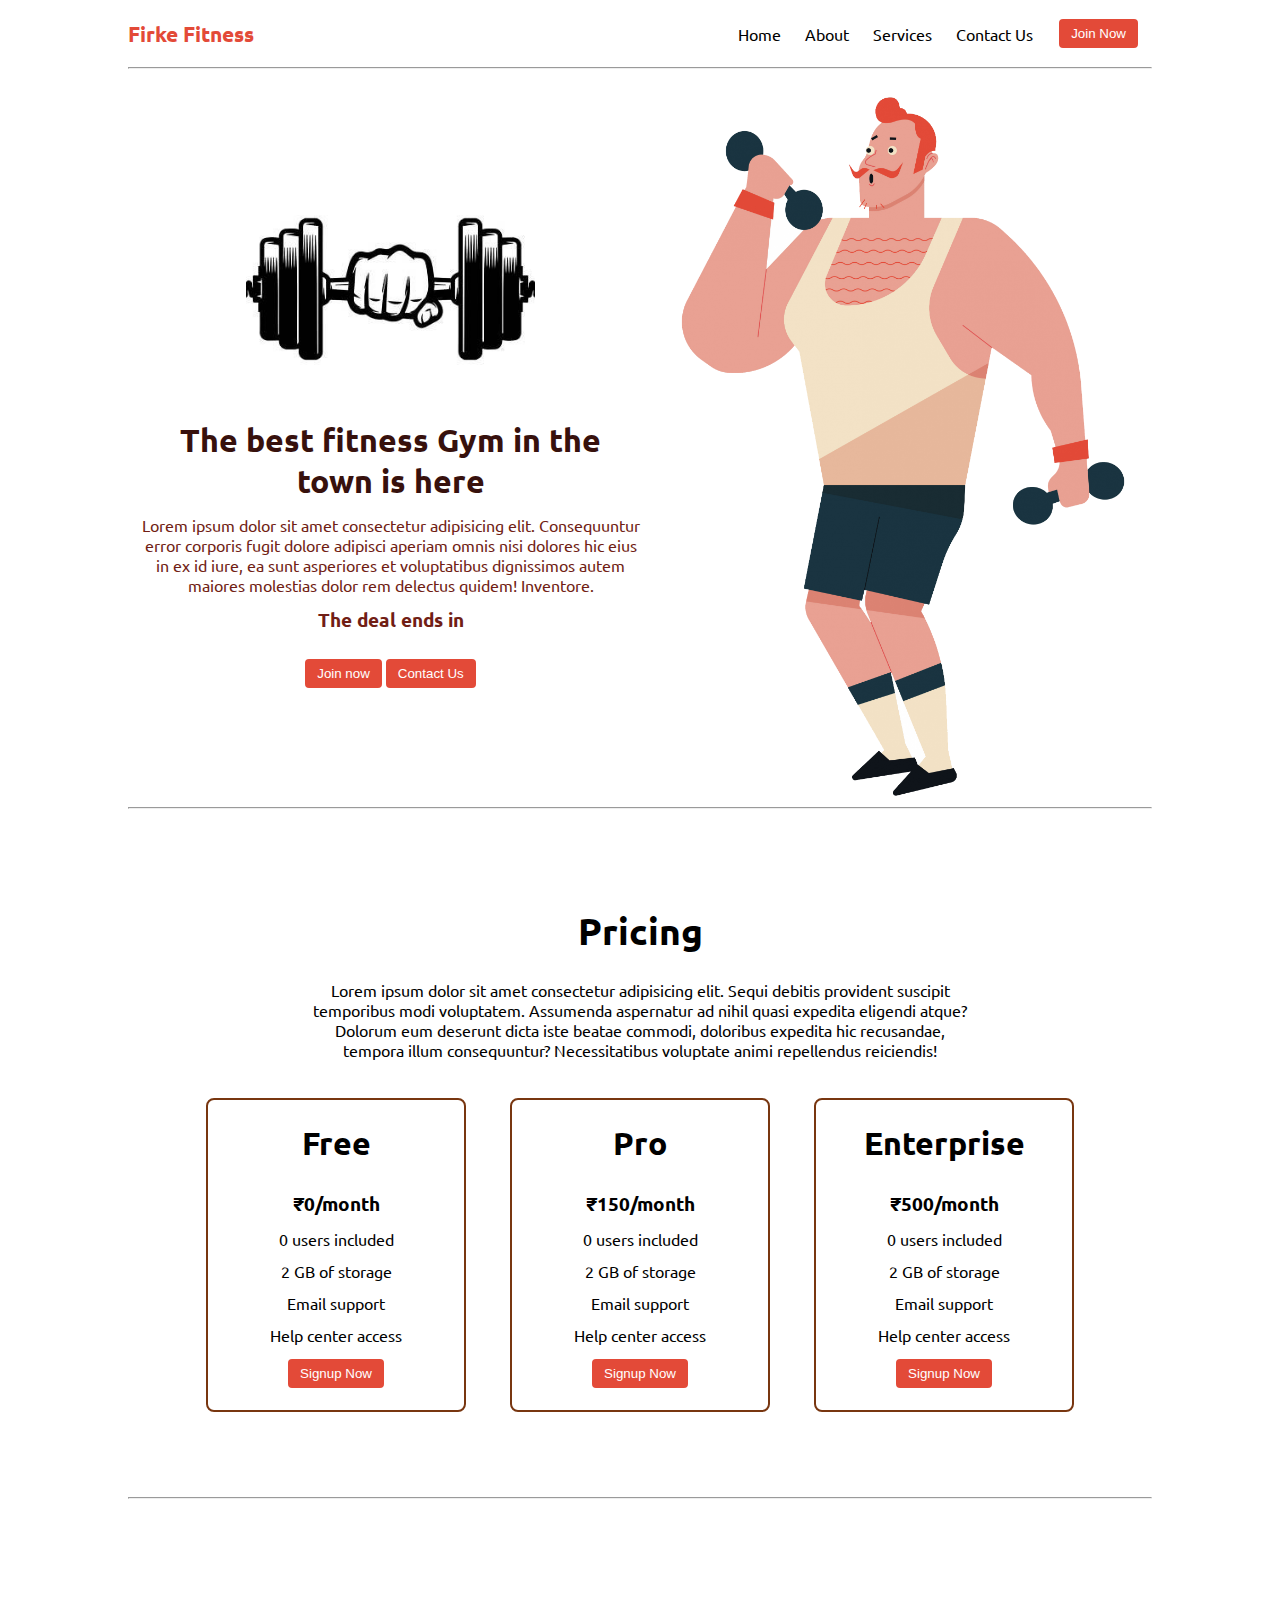
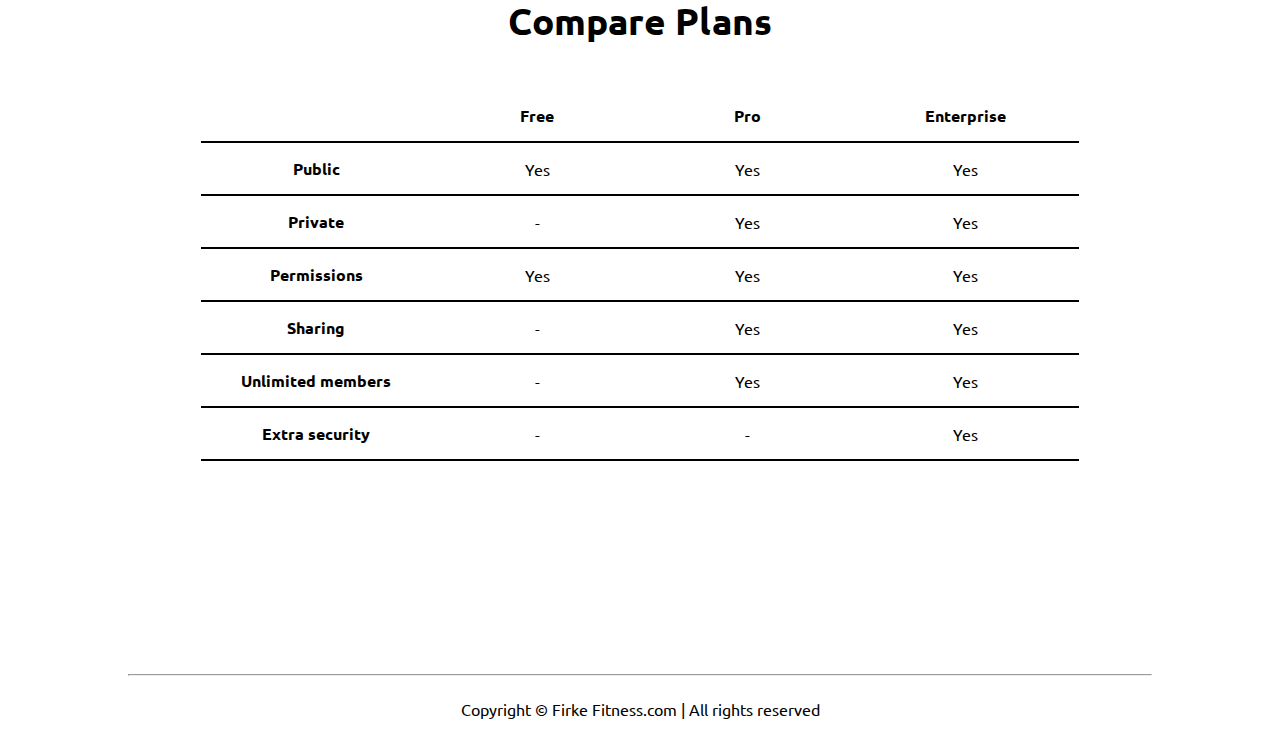
<file: InfoTech/landing page/index.html>
<!DOCTYPE html>
<html lang="en">

<head>
    <meta charset="UTF-8">
    <meta http-equiv="X-UA-Compatible" content="IE=edge">
    <meta name="viewport" content="width=device-width, initial-scale=1.0">
    <title>Firke Fitness - The best fitness gym in the town</title>
    <link rel="stylesheet" href="style.css">
    <script src="timer.js"></script>
    <link rel="stylesheet" href="utils.css">
</head>

<body class='overflow-x-hidden'>
    <div class="container mx-auto">
        <header>
            <nav class="flex justify-between">
                <div class="logo font-bold flex items-center text-blue">Firke Fitness</div>
                <ul class="navbar flex items-center">
                    <li>Home</li>
                    <li>About</li>
                    <li>Services</li>
                    <li>Contact Us</li>
                    <li><button class="btn">Join Now</button></li>
                </ul>
            </nav>
            <hr>
        </header>
        <main class="min-h-screen">
            <section class="section1">
                <div class="flex">
                    <div class="topleft flex flex-col justify-center px-2">
                        <div class=" text-center">
                            <img class="dumbellimg" src="dumbell.png" alt="">
                        </div>
                        <h1 class="my-1 text-center">The best fitness Gym in the town is here</h1>
                        <p class=" text-center">Lorem ipsum dolor sit amet consectetur adipisicing elit. Consequuntur
                            error corporis fugit dolore adipisci aperiam omnis nisi dolores hic eius in ex id iure, ea
                            sunt asperiores et voluptatibus dignissimos autem maiores molestias dolor rem delectus
                            quidem! Inventore.</p>
                            <!-- Display the countdown timer in an element -->
                            <p class="deal text-center">The deal ends in <span id="demo"></span></p>
                            <div class="buttons">
                                <button class="btn">Join now</button>
                                <button class="btn">Contact Us</button>
                            </div>
                    </div>
                    <div class="topright flex justify-center">
                        <img class="gymimg" src="gym.png" alt="">
                    </div>
                </div>
            </section>
            <hr>
            <section class="section2">
                <h1 class="text-center my-2">Pricing</h1>
                <p class="my-2">Lorem ipsum dolor sit amet consectetur adipisicing elit. Sequi debitis provident
                    suscipit temporibus modi voluptatem. Assumenda aspernatur ad nihil quasi expedita eligendi atque?
                    Dolorum eum deserunt dicta iste beatae commodi, doloribus expedita hic recusandae, tempora illum
                    consequuntur? Necessitatibus voluptate animi repellendus reiciendis!</p>
                <div class="boxes flex justify-center">
                    <div class="box">
                        <h2>Free</h2>
                        <ul>
                            <li class="highlighted">₹0/month</li>
                            <li>0 users included</li>
                            <li>2 GB of storage</li>
                            <li>Email support</li>
                            <li>Help center access</li>
                            <li><button class="btn">Signup Now</button></li>
                        </ul>
                    </div>
                    <div class="box">
                        <h2>Pro</h2>
                        <ul>
                            <li class="highlighted">₹150/month</li>
                            <li>0 users included</li>
                            <li>2 GB of storage</li>
                            <li>Email support</li>
                            <li>Help center access</li>
                            <li><button class="btn">Signup Now</button></li>
                        </ul>
                    </div>
                    <div class="box">
                        <h2>Enterprise</h2>
                        <ul>
                            <li class="highlighted">₹500/month</li>
                            <li>0 users included</li>
                            <li>2 GB of storage</li>
                            <li>Email support</li>
                            <li>Help center access</li>
                            <li><button class="btn">Signup Now</button></li>
                        </ul>
                    </div>

                </div>
            </section>
            <hr>
            <section class="section3">
                <h1 class="text-center my-2">Compare Plans</h1>
                <div class="container plantable">
                    <table class="table text-center">
                      <thead>
                        <tr>
                          <th></th><th>Free</th>
                          <th>Pro</th>
                          <th>Enterprise</th>
                        </tr>
                      </thead>
                      <tbody>
                        <tr>
                          <th scope="row" class="text-start">Public</th>
                          <td>Yes</svg></td>
                          <td>Yes</svg></td>
                          <td>Yes</svg></td>
                        </tr>
                        <tr>
                          <th scope="row" class="text-start">Private</th>
                          <td>-</td>
                          <td>Yes</svg></td>
                          <td>Yes</svg></td>
                        </tr>
                      </tbody>
              
                      <tbody>
                        <tr>
                          <th scope="row" class="text-start">Permissions</th>
                          <td>Yes</svg></td>
                          <td>Yes</svg></td>
                          <td>Yes</svg></td>
                        </tr>
                        <tr>
                          <th scope="row" class="text-start">Sharing</th>
                          <td>-</td>
                          <td>Yes</svg></td>
                          <td>Yes</svg></td>
                        </tr>
                        <tr>
                          <th scope="row" class="text-start">Unlimited members</th>
                          <td>-</td>
                          <td>Yes</svg></td>
                          <td>Yes</svg></td>
                        </tr>
                        <tr>
                          <th scope="row" class="text-start">Extra security</th>
                          <td>-</td>
                          <td>-</td>
                          <td>Yes</svg></td>
                        </tr>
                      </tbody>
                    </table>
            </section>
            <hr>
        </main>
        <footer>
            Copyright &copy; Firke Fitness.com | All rights reserved
        </footer>

    </div>
</body>

</html>
</file>
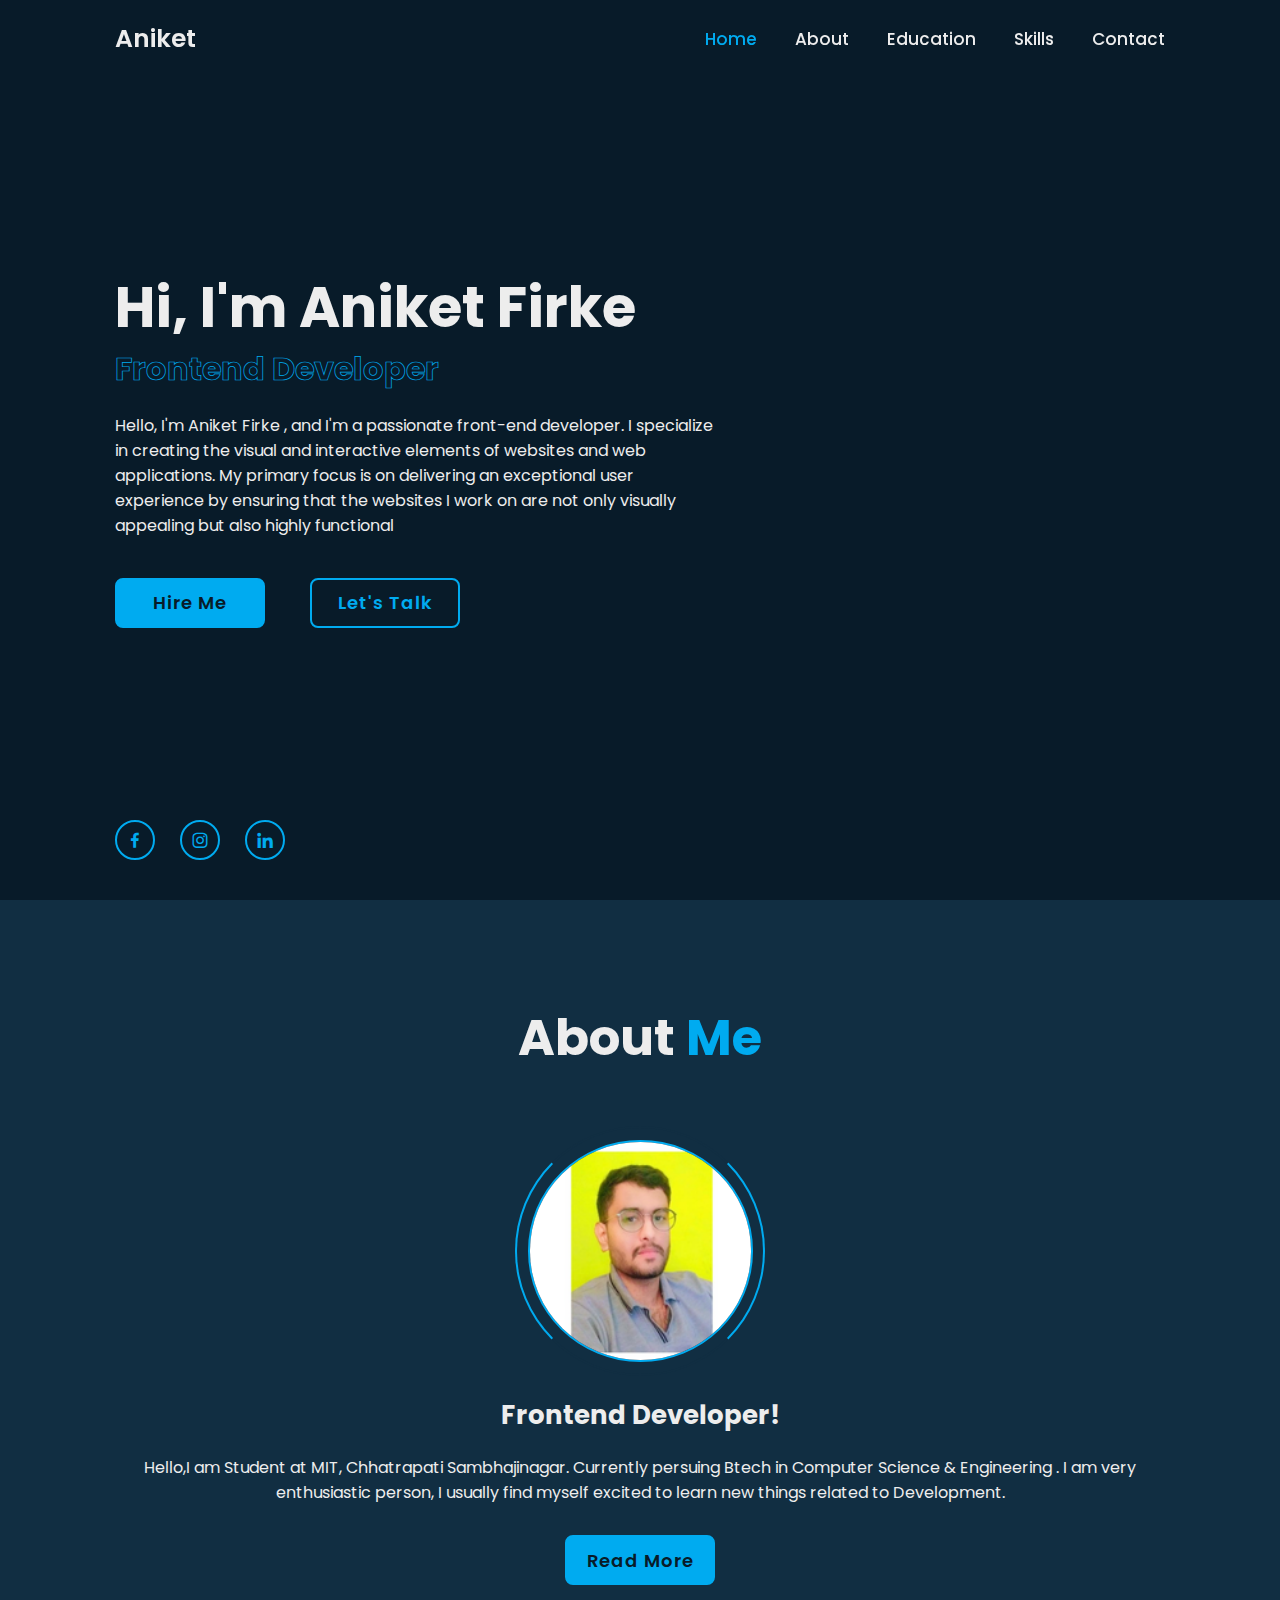
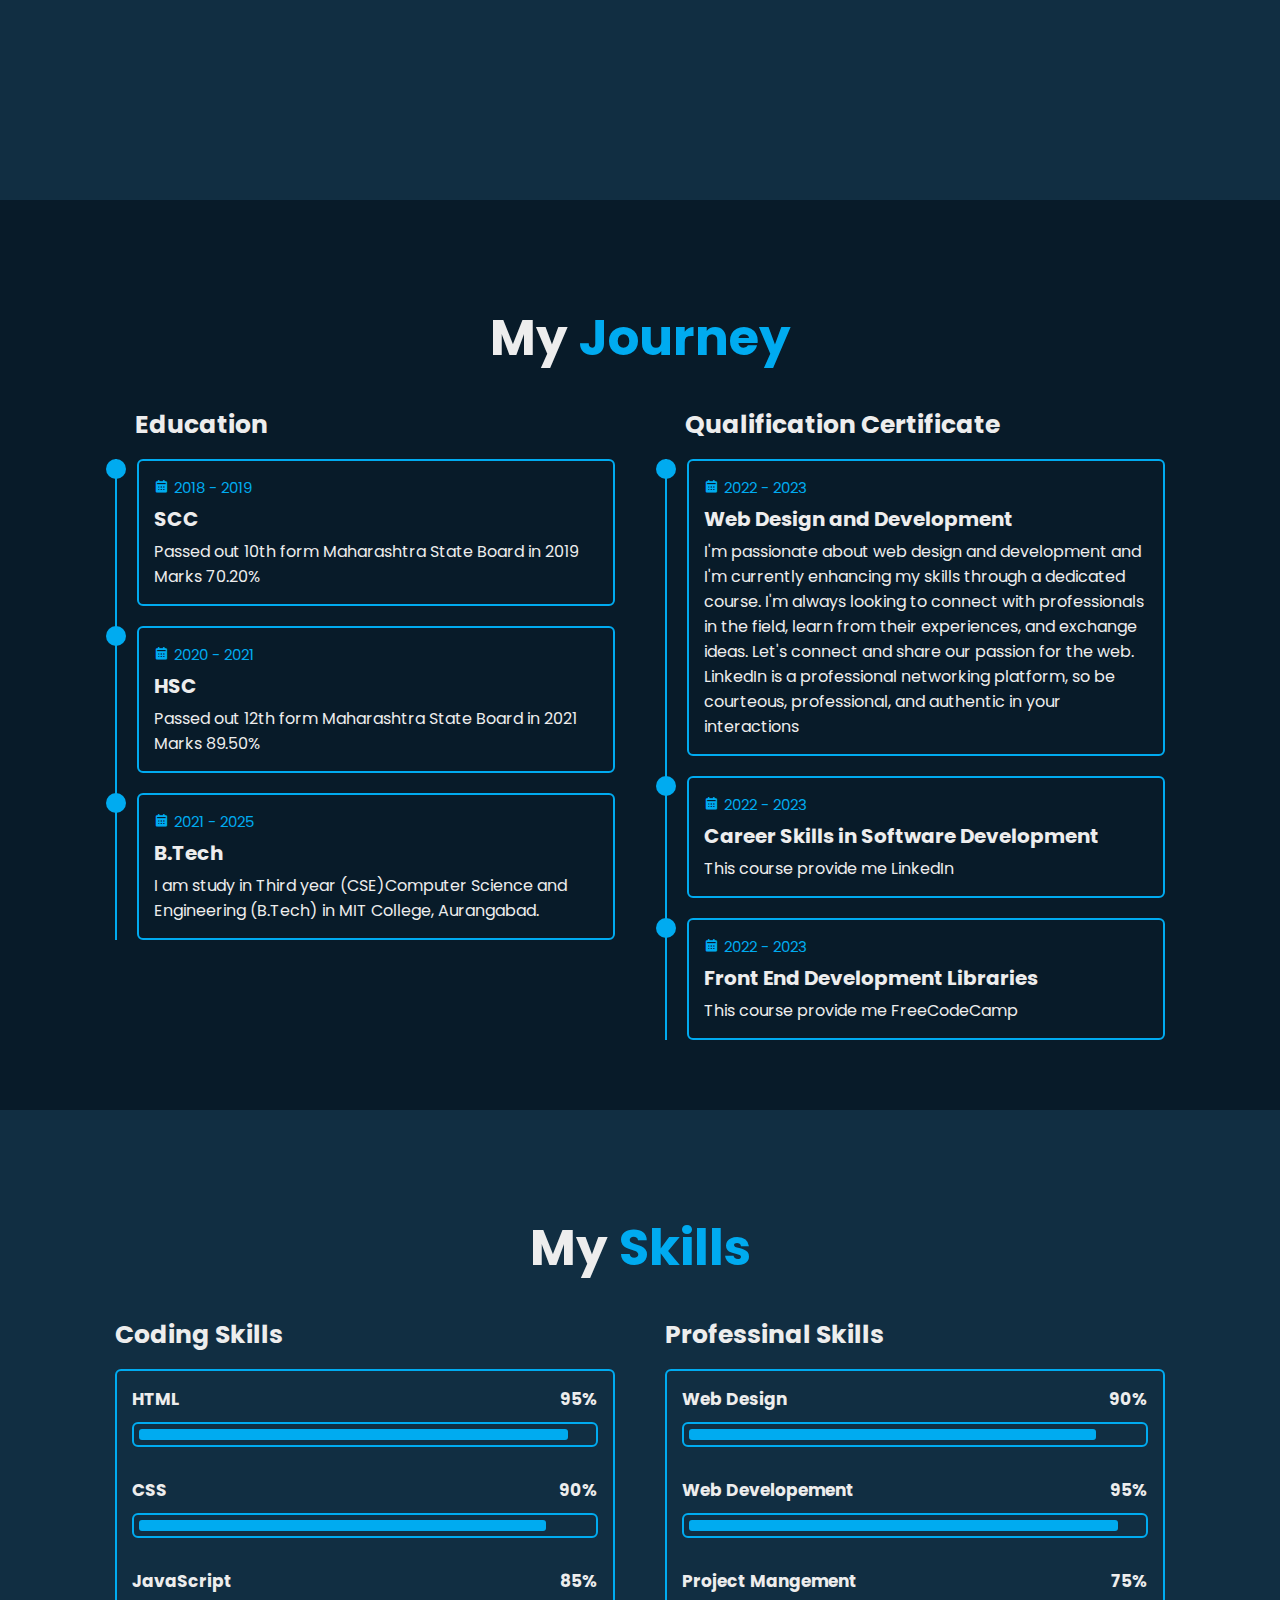
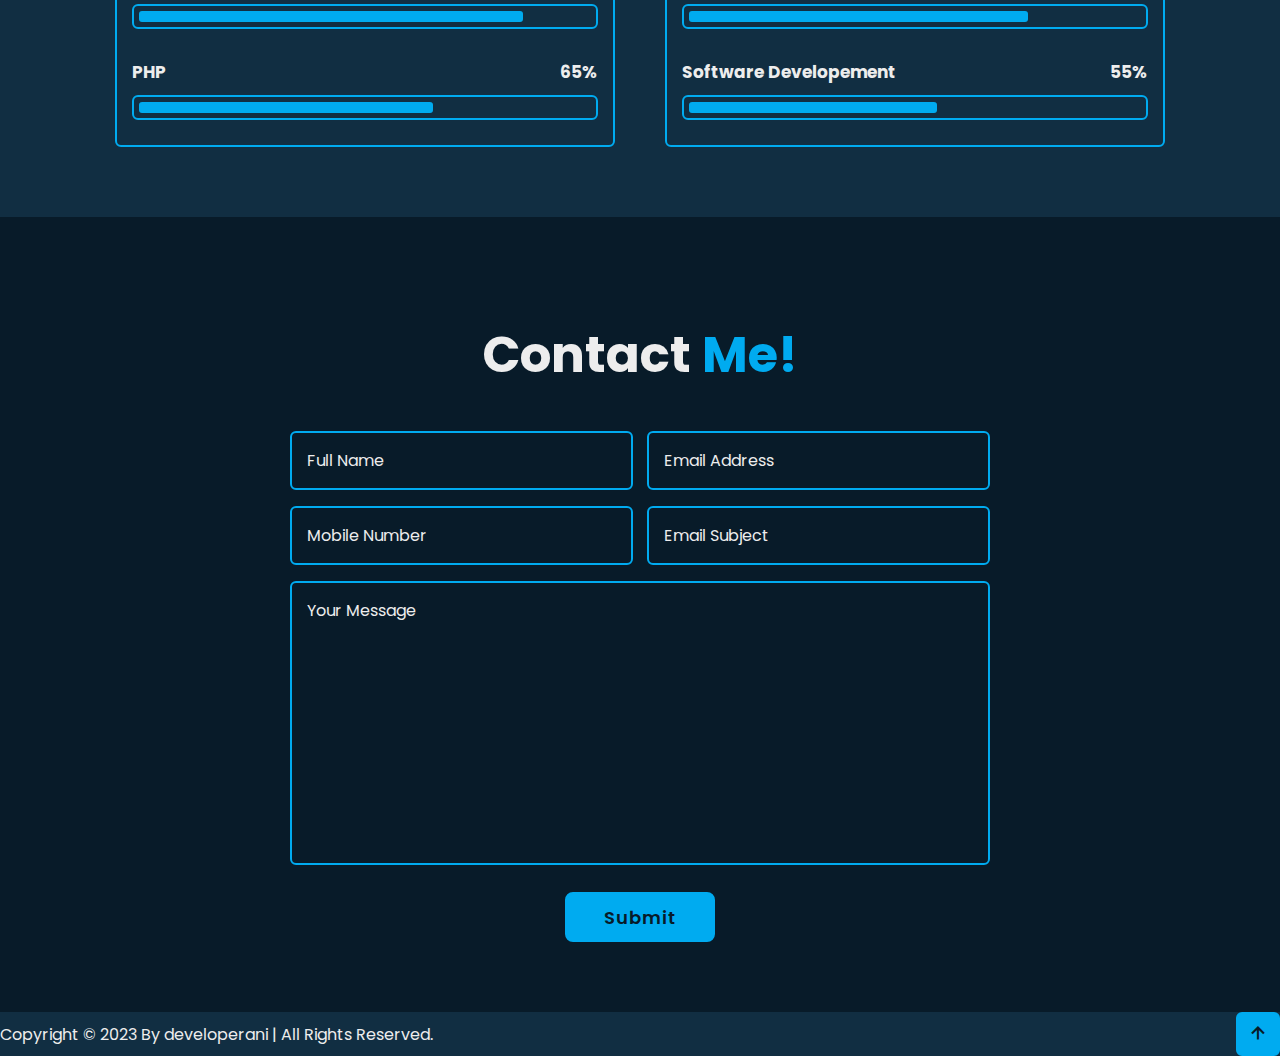
<file: InfoTech/portfolio/index.html>
<!DOCTYPE html>
<html lang="en">

<head>
    <meta charset="UTF-8">
    <meta http-equiv="X-UA-Compatible" content="IE=edge">
    <meta name="viewport" content="width=device-width, initial-scale=1.0">
    <title> Portfolioc |Aniket Firke </title>

    <link rel="stylesheet" href="style.css">

    <!-- box icons -->
    <link href='https://unpkg.com/boxicons@2.1.4/css/boxicons.min.css' rel='stylesheet'>
    <!--Box icons-->
    <link href='https://unpkg.com/boxicons@2.1.4/css/boxicons.min.css' rel='stylesheet'>

</head>

<body>

    <!-- header design -->
    <header class="header">
        <a href="#" class="logo">Aniket</a>

        <div class="bx bx-menu" id="menu-icon"></div>
        <nav class="navbar">
            <a href="#home" class="active">Home</a>
            <a href="#about">About</a>
            <a href="#education">Education</a>
            <a href="#skill">Skills</a>
            <a href="#contact">Contact</a>
        </nav>
    </header>

    <!-- home section design -->
    <section class="home" id="home">
        <div class="home-content">
            <h1>Hi, I'm <span>Aniket Firke</span></h1>
            <div class="text-animate">
                <h3>Frontend Developer</h3>
            </div>
            <p>Hello, I'm Aniket Firke , and I'm a passionate front-end developer. I specialize in creating the visual
                and
                interactive elements of websites and web applications. My primary focus is on delivering an exceptional
                user experience by ensuring that the websites I work on are not only visually appealing but also highly
                functional</p>
            <div class="btn-box">
                <a href="#" class="btn">Hire Me</a>
                <a href="#" class="btn">Let's Talk</a>
            </div>
        </div>
        <div class="home-sci">
            <a href="https://www.facebook.com/aniket.firke.31"><i class='bx bxl-facebook'></i></a>
            <a href="https://www.instagram.com/firke_aniket_20k/"><i class='bx bxl-instagram'></i></a>
            <a href="https://www.linkedin.com/in/aniket-firke-ab0405239/"><i class='bx bxl-linkedin'></i></a>
        </div>
        <div class="home-imgHover"></div>
    </section>

    <!-- about section design -->
    <section class="about" id="about">
        <h2 class="heading">About<span> Me</span></h2>
        <div class="about-img">
            <img src="image/2.png" alt="">
            <span class="circle-span"></span>
        </div>
        <div class="about-content">
            <h3>Frontend Developer!</h3>
            <p>Hello,I am Student at MIT, Chhatrapati Sambhajinagar. Currently persuing Btech in Computer Science &
                Engineering . I am very enthusiastic person, I usually find myself excited to learn new things related
                to Development.</p>

            <div class="btn-box btns">
                <a href="#" class="btn">Read More</a>
            </div>
        </div>
    </section>

    <!-- education section design -->
    <section class="education" id="education">
        <h2 class="heading">My <span>Journey</span></h2>

        <div class="education-row">
            <div class="education-column">
                <h3 class="title">Education</h3>
                <div class="education-box">
                    <div class="education-content">
                        <div class="content">
                            <div class="year"><i class='bx bxs-calendar'></i>2018 - 2019</div>
                            <h3>SCC</h3>
                            <p>Passed out 10th form Maharashtra State Board in 2019
                                Marks 70.20%</p>
                        </div>
                    </div>

                    <div class="education-content">
                        <div class="content">
                            <div class="year"><i class='bx bxs-calendar'></i>2020 - 2021</div>
                            <h3>HSC</h3>
                            <p>Passed out 12th form Maharashtra State Board in 2021
                                Marks 89.50%</p>
                        </div>
                    </div>

                    <div class="education-content">
                        <div class="content">
                            <div class="year"><i class='bx bxs-calendar'></i>2021 - 2025</div>
                            <h3>B.Tech</h3>
                            <p>I am study in Third year (CSE)Computer Science and
                                Engineering (B.Tech) in MIT College, Aurangabad.</p>
                        </div>
                    </div>
                </div>
            </div>

            <div class="education-column">
                <h3 class="title">Qualification Certificate</h3>
                <div class="education-box">
                    <div class="education-content">
                        <div class="content">
                            <div class="year"><i class='bx bxs-calendar'></i>2022 - 2023</div>
                            <h3>Web Design and Development</h3>
                            <p>I'm passionate about web design and development and I'm currently enhancing my skills
                                through a dedicated course. I'm always looking to connect with professionals in the
                                field, learn from their experiences, and exchange ideas. Let's connect and share our
                                passion for the web.<br> LinkedIn is a professional networking platform, so be courteous, professional, and authentic in your interactions</p>
                        </div>
                    </div>

                    <div class="education-content">
                        <div class="content">
                            <div class="year"><i class='bx bxs-calendar'></i>2022 - 2023</div>
                            <h3>Career Skills in Software Development</h3>
                            <p>This course provide me LinkedIn</p>
                        </div>
                    </div>

                    <div class="education-content">
                        <div class="content">
                            <div class="year"><i class='bx bxs-calendar'></i>2022 - 2023</div>
                            <h3>Front End Development Libraries</h3>
                            <p>This course provide me FreeCodeCamp</p>
                        </div>
                    </div>
                </div>
            </div>
        </div>
    </section>

    <!-- skills section design -->
    <section class="skills" id="skills">
        <h2 class="heading">My <span>Skills</span></h2>

        <div class="skills-row">
            <div class="skills-column">
                <h3 class="title">Coding Skills</h3>

                <div class="skills-box">
                    <div class="skills-content">
                        <div class="progress">
                            <h3>HTML<span>95%</span></h3>
                            <div class="bar"><span></span></div>
                        </div>

                        <div class="progress">
                            <h3>CSS<span>90%</span></h3>
                            <div class="bar"><span></span></div>
                        </div>

                        <div class="progress">
                            <h3>JavaScript<span>85%</span></h3>
                            <div class="bar"><span></span></div>
                        </div>

                        <div class="progress">
                            <h3>PHP<span>65%</span></h3>
                            <div class="bar"><span></span></div>
                        </div>
                    </div>
                </div>
            </div>

            <div class="skills-column">
                <h3 class="title">Professinal Skills</h3>

                <div class="skills-box">
                    <div class="skills-content">
                        <div class="progress">
                            <h3>Web Design<span>90%</span></h3>
                            <div class="bar"><span></span></div>
                        </div>

                        <div class="progress">
                            <h3>Web Developement<span>95%</span></h3>
                            <div class="bar"><span></span></div>
                        </div>

                        <div class="progress">
                            <h3>Project Mangement<span>75%</span></h3>
                            <div class="bar"><span></span></div>
                        </div>

                        <div class="progress">
                            <h3>Software Developement<span>55%</span></h3>
                            <div class="bar"><span></span></div>
                        </div>
                    </div>
                </div>
            </div>
        </div>
    </section>

    <!-- contact section design -->
    <section class="contact" id="contact">
        <h2 class="heading">Contact <span>Me!</span></h2>

        <form action="#">
            <div class="input-box">
                <div class="input-field">
                    <input type="text" placeholder="Full Name" required>
                    <span class="focus"></span>
                </div>
                <div class="input-field">
                    <input type="text" placeholder="Email Address" required>
                    <span class="focus"></span>
                </div>
            </div>

            <div class="input-box">
                <div class="input-field">
                    <input type="number" placeholder="Mobile Number" required>
                    <span class="focus"></span>
                </div>
                <div class="input-field">
                    <input type="text" placeholder="Email Subject" required>
                    <span class="focus"></span>
                </div>
            </div>

            <div class="textarea-field">
                <textarea name="" id="" cols="30" rows="10" placeholder="Your Message" required></textarea>
                <span class="focus"></span>
            </div>

            <div class="btn-box btns">
                <button type="submit" class="btn">Submit</button>
            </div>
        </form>
    </section>

    <!-- footer design -->
    <footer class="footer">
        <div class="footer-text">
            <p>Copyright &copy; 2023 By developerani | All Rights Reserved.</p>
        </div>

        <div class="footer-iconTop">
            <a href="#"><i class='bx bx-up-arrow-alt'></i></a>
        </div>
    </footer>


    <script src="script.js"></script>
</body>

</html>
</file>
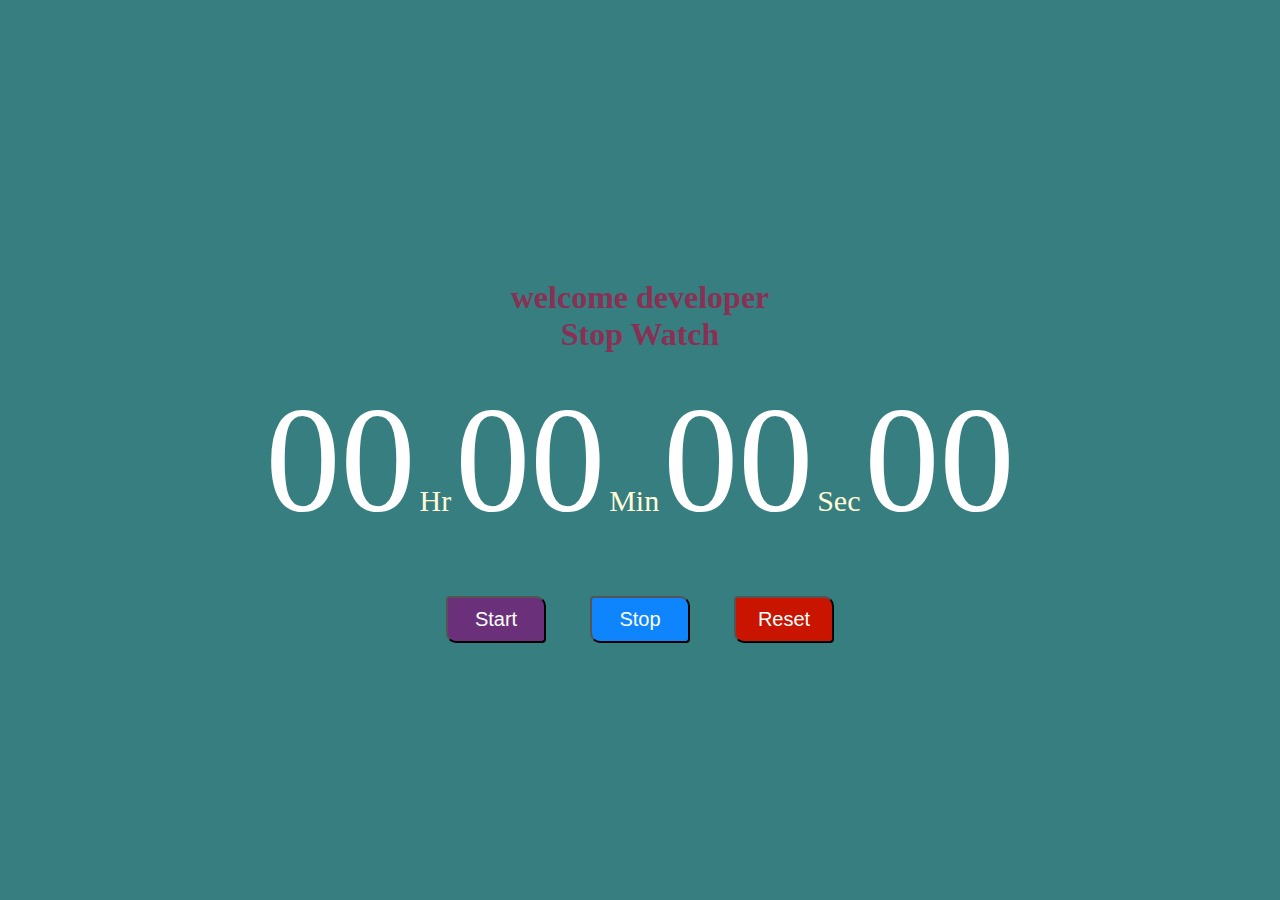
<file: InfoTech/Stopwatch/index.html>
<!DOCTYPE html>
<html lang="en">
   
<head>
    <meta charset="UTF-8">
    <meta http-equiv="X-UA-Compatible"
          content="IE=edge">
    <meta name="viewport"
          content="width=device-width, initial-scale=1.0">
    <title>Design Stopwatch</title>
    <link rel="stylesheet" href="style.css">
</head>
 
<body>
    <div class="container">
        <h1> welcome developer<br>
            Stop Watch</h1>
        <div id="time">
            <span class="digit" id="hr">
                00</span>
            <span class="txt">Hr</span>
            <span class="digit" id="min">
                00</span>
            <span class="txt">Min</span>
            <span class="digit" id="sec">
                00</span>
            <span class="txt">Sec</span>
            <span class="digit" id="count">
                00</span>
        </div>
        <div id="buttons">
            <button class="btn" id="start">
                Start</button>
            <button class="btn" id="stop">
                Stop</button>
            <button class="btn" id="reset">
                Reset</button>
        </div>
    </div>
 
    <script src="script.js"></script>
</body>
   
</html>
</file>
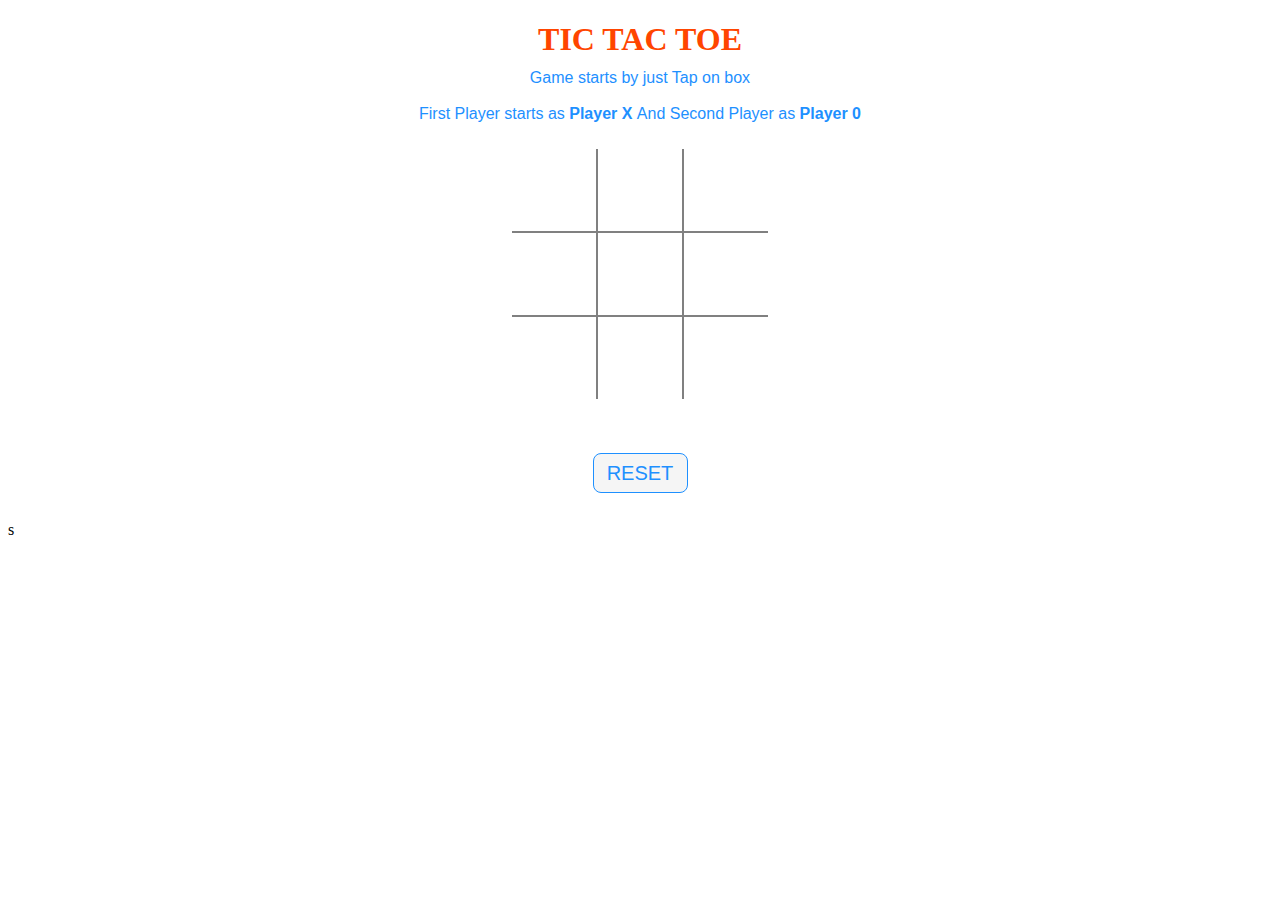
<file: InfoTech/Tic-Tac-Toe Web application/index.html>
<!DOCTYPE html> 
<html> 
	
<head> 
	<meta name="viewport" content= 
		"width=device-width, initial-scale=1.0"> 
	<!-- CSS file Included -->
	<link rel="stylesheet" type="text/css" href="tic.css"> 
	<!-- JavaScript file included -->
	<script src="tic.js"></script> 
</head> 

<body> 
	<div id="main"> 
		<h1>TIC TAC TOE</h1> 
		<p id="ins"> 
			Game starts by just Tap on 
			box<br><br>First Player starts as 
			<b>Player X </b>And Second Player as 
			<b>Player 0</b> 
		</p> 
		<br><br> 
		<div class = "ui"> 
			<div class="row"> 
				<input type="text" id= "b1"
					class="cell" onclick="myfunc_3(); myfunc();"
					readonly> 
				<input type="text" id= "b2"
					class="cell" onclick="myfunc_4(); myfunc();"
					readonly> 
				<input type="text" id= "b3" class="cell"
					onclick="myfunc_5(); myfunc();"
					readonly> 
			</div> 
			<div class="row"> 
				<input type="text" id= "b4"
					class="cell" onclick="myfunc_6(); myfunc();"
					readonly> 
				<input type="text" id= "b5"
					class="cell" onclick="myfunc_7(); myfunc();"
					readonly> 
				<input type="text" id= "b6"
					class="cell" onclick="myfunc_8(); myfunc();"
					readonly> 
			</div> 
			<div class="row"> 
				<input type="text" id= "b7"
					class="cell" onclick="myfunc_9(); myfunc();"
					readonly> 
				<input type="text" id= "b8"
					class="cell" onclick="myfunc_10();myfunc();"
					readonly> 
				<input type="text" id= "b9"
					class="cell" onclick="myfunc_11();myfunc();"
					readonly> 
			</div> 
		</div> 
		<br><br><br> 
		
		<button id="but" onclick="myfunc_2()"> 
			RESET 
		</button> 
		<br><br> 
		<p id="print"></p> 
	</div> 
</body> 

</html>
s
</file>
<file: InfoTech/landing page/style.css>
@import url('https://fonts.googleapis.com/css2?family=Ubuntu:wght@300&display=swap');

*{
    margin: 0;
    padding: 0;
}

.container{
    max-width: 80vw;
    font-family: 'Ubuntu', sans-serif;
}

.navbar{
    display: flex;
    height: 67px;
}
.navbar li{
    list-style: none;
    margin: 0 12px;
}

.topleft{
    width: 50%;
}

.topright{ 
    width: 50%;
}

.section1{
   max-height: 100vh; 
   color: #711e15;
}

.section1 h1{
    color: #37110d;
    font-size: 2rem;
}

.logo{
    font-size: 1.3rem;
}

.dumbellimg{
    width: 289px;
}

.topright .gymimg{
    width: 466px;
}

.section2{
    padding: 73px;
}

.section2 h1{
    font-size: 2.3rem;
}

.section2 p{
    padding: 0 8vw;
    text-align: center;
}

.box{
    padding: 8px 0;
    margin: 12px 22px;
    min-width: 20vw;
    border: 2px solid rgb(120, 54, 16);
    border-radius: 8px;
    text-align: center;
}

.box h2{
    font-size: 2rem;
    padding: 15px 0;
}

.highlighted{
    font-size: 1.2rem;
    font-weight: bolder;
}

.box ul{
    list-style-type: none;
}

.box ul li{
   margin: 12px 2px;
}

.plantable{
    display: flex;
    justify-content: center;
    align-items: center;
}

.section3 table{
    width: 100%;
    margin-bottom: 140px;
    margin-top: 20px;
    border-collapse: collapse;
}

.section3 table th{ 
    width: 23vw; 
    border-bottom: 2px solid black;
    padding: 15px 0;
} 

.section3 table td{   
    border-bottom: 2px solid black; 
} 
 

.section3 h1{
    font-size: 2.3rem;
}

.section3{
    padding: 73px;
}

footer{
    padding: 23px;
    text-align: center;
}
.buttons{
    display: flex;
    justify-content: center;
    align-items: center;
    margin: 12px;
}

.deal{
    font-size: 1.2rem;
    font-weight: bolder;
    margin: 12px 0;
}
</file>
<file: InfoTech/landing page/utils.css>
.min-h-screen{
    min-height: 100vh;
}

.bg-red{
    background-color: red;
}

.mx-auto{
    margin-left: auto;
    margin-right: auto;
}

.flex{
    display: flex;
}

.items-center{
    align-items: center;
}

.justify-between{
    justify-content: space-between;
}

.justify-center{
    justify-content: center;
}

.flex-col{
    flex-direction: column;
}

.font-bold{
    font-weight: bolder;
}

.my-1{
    margin-top: 13px;
    margin-bottom: 13px;
}

.my-2{
    margin-top: 26px;
    margin-bottom: 26px;
}

.px-2{
    padding-left: 13px;
    padding-right: 13px;
}

.text-blue{
    color: rgb(227 74 56);;
}

.btn{
    padding:7px 12px;
    border: 2px solid white;
    border-radius: 6px;
    cursor: pointer;
    color: white;
    background-color: rgb(227 74 56);;
}

.overflow-x-hidden{
    overflow-x: hidden;
}

.text-center{
    text-align: center;
}
</file>
<file: InfoTech/portfolio/style.css>
@import url('https://fonts.googleapis.com/css2?family=Poppins:wght@300;400;500;600;700;800;900&display=swap');

* {
    margin: 0;
    padding: 0;
    box-sizing: border-box;
    text-decoration: none;
    border: none;
    outline: none;
    scroll-behavior: smooth;
    font-family: 'Poppins', sans-serif;
}

:root{
    --bg-color:#081b29;
    --second-bg-color:#112e42;
    --text-color:#ededed;
    --main-color:#00abf0;
}

html{
    font-size: 62.5%;
    overflow: hidden;
}

body{
    background: var(--bg-color);
    color: var(--text-color);
}

.header{
    position: fixed;
    top: 0;
    left: 0;
    width: 100%;
    padding: 2rem 9%;
    background: transparent;
    display: flex;
    justify-content: space-between;
    align-items: center;
    z-index: 100;
    transition: .3s;
} 

.header .sticky{
    background: var(--bg-color);
}

.logo{
    font-size: 2.5rem;
    color: var(--text-color);
    font-weight: 600;
}

.navbar a{
    font-size: 1.7rem ;
    color: var(--text-color);
    font-weight: 500;
    margin-left: 3.5rem;
    transition: .3s;
}

.navbar a:hover,
.navbar a.active{
    color: var(--main-color);
}

#menu-icon{
  font-size: 3.6rem ;
  color: var(--text-color);
  cursor: pointer;
  display: none;
}

section{
    min-height: 100vh;
    padding: 10rem 9% 2rem;
}

.home{
    display: flex;
    align-items: center;
    padding: 0 9%;
    background: url('image') no-repeat;
    background-size: cover;
    background-position: center;
}

.home-content{
   max-width: 60rem; 
}

.home-content h1{
    font-size: 5.6rem;
    font-weight: 700;
    line-height: 1.3;
}

.home-content h1 span{
    color: var(--text-color);
}

.home-content .text-animate{
    position: relative;
    width: 32.8rem;
}

.home-content .text-animate h3{
    font-size: 3.2rem;
    font-weight: 700;
    color: transparent;
    -webkit-text-stroke: .7px var(--main-color);
}

.home-content p{
    font-size: 1.6rem;
    margin: 2rem 0 4rem;
}

.btn-box {
    position: relative;
    display: flex;
    justify-content: space-between;
    width: 34.5rem;
    height: 5rem;
}

.btn-box .btn{
    position: relative;
    display: inline-flex;
    justify-content: center;
    align-items: center;
    width: 15rem;
    height: 100%;
    background: var(--main-color);
    border: .2rem solid var(--main-color);
    border-radius: .8rem;
    font-size: 1.8rem;
    font-weight: 600;
    letter-spacing: .1rem;
    color: var(--bg-color);
    z-index: 1;
    overflow: hidden;
    transition: .5s;
}

.btn-box .btn:hover{
    color: var(--main-color);
}

.btn-box .btn:nth-child(2){
    background: transparent;
    color: var(--main-color);
}

.btn-box .btn:nth-child(2):hover{
    color: var(--bg-color);
}

.btn-box .btn:nth-child(2)::before{
   background: var(--main-color); 
}

.btn-box .btn::before{
    content: '';
    position: absolute;
    top: 0;
    left: 0;
    width: 0;
    height: 100%;
    background:var(--bg-color);
    z-index: -1;
    transition: .5s;
}

.btn-box .btn:hover:before{
    width: 100%;
}

.home-sci{
    position: absolute;
    bottom: 4rem;
    width: 170px;
    display: flex;
    justify-content: space-between;
}

.home-sci a{
    position: relative;
    display: inline-flex;
    justify-content: center;
    align-items: center;
    width: 40px;
    height: 40px;
    background: transparent;
    border: .2rem solid var(--main-color);
    border-radius: 50%;
    font-size: 20px;
    color: var(--main-color);
    z-index: 1;
    overflow: hidden;
    transition: .5s;
}

.home-sci a:hover{
    color: var(--bg-color);
}

.home-sci a::before{
    content: '';
    position: absolute;
    top: 0;
    left: 0;
    width: 0;
    height: 100%;
    background: var(--main-color);
    z-index: -1;
    transition: .5s;
}

.home-sci a:hover::before{
    width: 100%;
}

.home-imgHover{
    position: absolute;
    top: 0;
    right: 0;
    width: 45%;
    height: 100%;
    background: transparent;
    transition: 3s;
}

.home-imgHover:hover{
    background: var(--bg-color);
    opacity: .8;
}

.about{
    display: flex;
    justify-self: center;
    align-items: center;
    flex-direction: column;
    gap: 2rem;
    background: var(--second-bg-color);
    padding-bottom: 6rem;
}

.heading{
    font-size: 5rem;
    margin-bottom: 3rem;
    text-align: center;
}

span{
    color: var(--main-color);
}

.about-img{
    position: relative;
    width: 25rem;
    height: 25rem;
    border-radius: 50%;
    display: flex;
    justify-content: center;
    align-items: center;
}

.about-img img{
    width: 90%;
    border-radius: 50%;
    border: .2rem solid var(--main-color);
}

.about-img .circle-span{
    position: absolute;
    top: 50%;
    left: 50%;
    transform: translate(-50%, -50%) rotate(0);
    width: 100%;
    height: 100%;
    border-radius: 50%;
    border-top: .2rem solid var(--second-bg-color);
    border-bottom: .2rem solid var(--second-bg-color);
    border-left: .2rem solid var(--main-color);
    border-right: .2rem solid var(--main-color);
}

.about-content{
    text-align: center;
}

.about-content h3{
    font-size: 2.6rem;
}

.about-content p{
    font-size: 1.6rem;
    margin: 2rem 0 3rem;
}

.btn-box.btns{
    display: inline-block;
    width: 15rem;
}

.btn-box.btns a::before{
    background: var(--second-bg-color);
}

.education{
    display: flex;
    justify-content: center;
    align-items: center;
    flex-direction: column;
    min-height: auto;
    padding-bottom: 5rem;
}

.education .education-row{
    display: flex;
    flex-wrap: wrap;
    gap: 5rem;
}

.education-row .education-column{
    flex: 1 1 40rem;
}

.education-column .title{
    font-size: 2.5rem;
    margin: 0 0 1.5rem 2rem;
}

.education-column .education-box{
    border-left: .2rem solid var(--main-color);
}

.education-box .education-content{
    position: relative;
    padding-left: 2rem;
}

.education-box .education-content::before{
    content: '';
    position: absolute;
    top: 0;
    left: -1.1rem;
    width: 2rem;
    height: 2rem;
    background: var(--main-color);
    border-radius: 50%;
}

.education-content .content{
    position: relative;
    padding: 1.5rem;
    border: .2rem solid var(--main-color);
    border-radius: .6rem;
    margin-bottom: 2rem;
    overflow: hidden;
}

.education-content .content::before{
    content: '';
    position: absolute;
    top: 0;
    left: 0;
    width: 0;
    height:100%;
    background: var(--second-bg-color);
    z-index: -1;
    transition: .5s;
}

.education-content .content:hover:before{
    width: 100%;
}

.education-content .content .year{
    font-size: 1.5rem;
    color: var(--main-color);
    padding-bottom: .5rem;
}

.education-content .content .year i{
    padding-right: .5rem;
}

.education-content .content h3{
    font-size: 2rem;
}

.education-content .content p{
    font-size: 1.6rem;
    padding-top: .5rem;
}

.skills{
    min-height: auto;
    padding-bottom: 7rem;
    background: var(--second-bg-color);
}

.skills .skills-row{
    display: flex;
    flex-wrap: wrap;
    gap: 5rem;
}

.skills-row .skills-column{
    flex: 1 1 40rem;
}

.skills-column .title{
    font-size: 2.5rem;
    margin:0 0 1.5rem;
}

.skills-box .skills-content{
    position: relative;
    border: .2rem solid var(--main-color);
    border-radius: .6rem;
    padding: .5rem 1.5rem;
    z-index: 1;
    overflow: hidden;
}

.skills-box .skills-content::before{
    content: '';
    position: absolute;
    top: 0;
    left: 0;
    width: 0;
    height:100%;
    background: var(--bg-color);
    z-index: -1;
    transition: .5s;
}

.skills-box .skills-content:hover:before{
    width: 100%;
}

.skills-content .progress{
    padding: 1rem 0;
}

.skills-content .progress h3{
    font-size: 1.7rem;
    display: flex;
    justify-content: space-between;
}

.skills-content .progress h3 span{
    color: var(--text-color);
}

.skills-content .progress .bar{
    height: 2.5rem;
    border-radius: .6rem;
    border: .2rem solid var(--main-color);
    padding: .5rem;
    margin: 1rem 0;
}

.skills-content .progress .bar span{
    display: block;
    height: 100%;
    border-radius: .3rem;
    background: var(--main-color);
}

.skills-column:nth-child(1) .skills-content .progress:nth-child(1) .bar span{
    width: 95%;
}

.skills-column:nth-child(1) .skills-content .progress:nth-child(2) .bar span{
    width: 90%;
}

.skills-column:nth-child(1) .skills-content .progress:nth-child(3) .bar span{
    width: 85%;
}

.skills-column:nth-child(1) .skills-content .progress:nth-child(4) .bar span{
    width: 65%;
}

.skills-column:nth-child(2) .skills-content .progress:nth-child(1) .bar span{
    width: 90%;
}

.skills-column:nth-child(2) .skills-content .progress:nth-child(2) .bar span{
    width: 95%;
}

.skills-column:nth-child(2) .skills-content .progress:nth-child(3) .bar span{
    width: 75%;
}

.skills-column:nth-child(2) .skills-content .progress:nth-child(4) .bar span{
    width: 55%;
}

.contact{
    min-height: auto;
    padding-bottom: 7rem;
}

.contact form{
    max-width: 70rem;
    margin: 0 auto;
    text-align: center;
}

.contact form .input-box{
    position: relative;
    display: flex;
    justify-content: space-between;
    flex-wrap: wrap;
}

.contact form .input-box .input-field{
    position: relative;
    width: 49%;
    margin: .8rem 0;
}

.contact form .input-box .input-field input,
.contact form .textarea-field textarea{
    width: 100%;
    height: 100%;
    padding: 1.5rem;
    font-size: 1.6rem;
    color: var(--text-color);
    background: transparent;
    border-radius: .6rem;
    border: .2rem solid var(--main-color);
}

.contact form .input-box .input-field input::placeholder,
.contact form .textarea-field textarea::placeholder{
    color: var(--text-color);
}

.contact form .focus{
    position: absolute;
    top: 0;
    left: 0;
    width: 0;
    height: 100%;
    background: var(--second-bg-color);
    border-radius: .6rem;
    z-index: -1;
    transition: .5s;
}

.contact form .input-box .input-field input:focus~.focus,
.contact form .input-box .input-field input:valid~.focus,
.contact form .textarea-field textarea:focus~.focus,
.contact form .textarea-field textarea:valid~.focus{
    width: 100%;
}

.contact form .textarea-field{
    position: relative;
    margin:.8rem 0 2.7rem;
    display: flex;
}

.contact form .textarea-field textarea{
    resize: none;
}

.contact form .btn-box.btns .btn{
    cursor: pointer;
}

.footer{
    display: flex;
    justify-content: space-between;
    align-items: center;
    flex-wrap: wrap;
    padding: 2remm 9%;
    background: var(--second-bg-color);
}

.footer-text p{
    font-size: 1.6rem;
}

.footer-iconTop a{
    position: relative;
    display: inline-flex;
    justify-content: center;
    align-items: center;
    padding: .8rem;
    background: var(--main-color);
    border: .2rem solid var(--main-color);
    border-radius: .6rem;
    z-index: 1;
    overflow: hidden;
}

.footer-iconTop a::before{
    content: '';
    position: absolute;
    top: 0;
    left: 0;
    width: 0;
    height: 100%;
    background: var(--second-bg-color);
    z-index: -1;
    transition: .5s;
}

.footer-iconTop a:hover:before{
    width: 100%;
}

.footer-iconTop a i{
    font-size: 2.4rem;
    color: var(--bg-color);
}

.footer-iconTop a:hover i{
    color: var(--main-color);
}
</file>
<file: InfoTech/Stopwatch/style.css>
body {
	padding: 0;
	margin: 0;
	font-family: verdana;
}

.container {
	display: flex;
	flex-direction: column;
	justify-content: center;
	align-items: center;
	width: 100%;
	height: 100vh;
	background-color: rgb(55, 126, 129);
}

h1 {
	color: rgb(136, 49, 84);
	text-align: center;
}

.digit {
	font-size: 150px;
	color: #fff;
}

.txt {
	font-size: 30px;
	color: #fffcd6;
}

#buttons {
	margin-top: 50px;
}

.btn {
	width: 100px;
	padding: 10px 15px;
	margin: 0px 20px;
	border-top-right-radius: 10px;
	border-bottom-left-radius: 10px;
	border-bottom-right-radius: 4px;
	border-top-left-radius: 4px;
	cursor: pointer;
	font-size: 20px;
	transition: 0.5s;
	color: white;
	font-weight: 500;
}

#start {
	background-color: #6a317a;
}

#stop {
	background-color: #0e85fc;
}

#reset {
	background-color: #c91400;
}
</file>
<file: InfoTech/Tic-Tac-Toe Web application/tic.css>
h1 { 
	color: orangered; 
	margin-bottom: -5px; 
} 
p { 
	margin-bottom: -10px; 
} 
.ui { 
	display: flex; 
	flex-direction: column; 
	align-items: center; 
} 
.row { 
	display: flex; 
} 
.cell { 
	border: none; 
	width: 80px; 
	height: 80px; 
	display: flex; 
	align-items: center; 
	justify-content: center; 
	font-size: 24px; 
	text-align: center; 
	cursor: pointer; 
} 
.cell:active { 
	outline: none; 
} 
/* 3*3 Grid */
#b1{ 
	border-bottom: 1px solid gray; 
	border-right: 1px solid gray; 
} 

#b2 { 
	border-bottom: 1px solid gray; 
	border-right: 1px solid gray; 
	border-left: 1px solid gray; 
} 

#b3 { 
	border-bottom: 1px solid gray; 
	border-left: 1px solid gray; 
} 

#b4 { 
	border-top: 1px solid gray; 
	border-bottom: 1px solid gray; 
	border-right: 1px solid gray; 
} 
	
#b5 { 
	border: 1px solid gray; 
} 

#b6 { 
	border-top: 1px solid gray; 
	border-bottom: 1px solid gray; 
	border-left: 1px solid gray; 
} 

#b7 { 
	border-top: 1px solid gray; 
	border-right: 1px solid gray; 
} 

#b8 { 
	border-top: 1px solid gray; 
	border-right: 1px solid gray; 
	border-left: 1px solid gray; 
} 

#b9 { 
	border-top: 1px solid gray; 
	border-left: 1px solid gray; 
} 
/* Reset Button */
#but { 
	box-sizing: border-box; 
	width: 95px; 
	height: 40px; 
	border: 1px solid dodgerblue; 
	margin-left: auto; 
	border-radius: 8px; 
	font-family: Verdana, 
		Geneva, Tahoma, sans-serif; 

	background-color: whitesmoke; 
	color: dodgerblue; 
	font-size: 20px; 
	cursor: pointer; 
} 

/* Player turn space */
#print { 
	font-family: Verdana, 
		Geneva, Tahoma, sans-serif; 
	color: dodgerblue; 
	font-size: 20px; 
} 

/* Main Container */
#main { 
	text-align: center; 
} 

/* Game Instruction Text */
#ins { 
	font-family: Verdana,Geneva, 
					Tahoma, sans-serif; 
	color: dodgerblue; 
}
</file>
